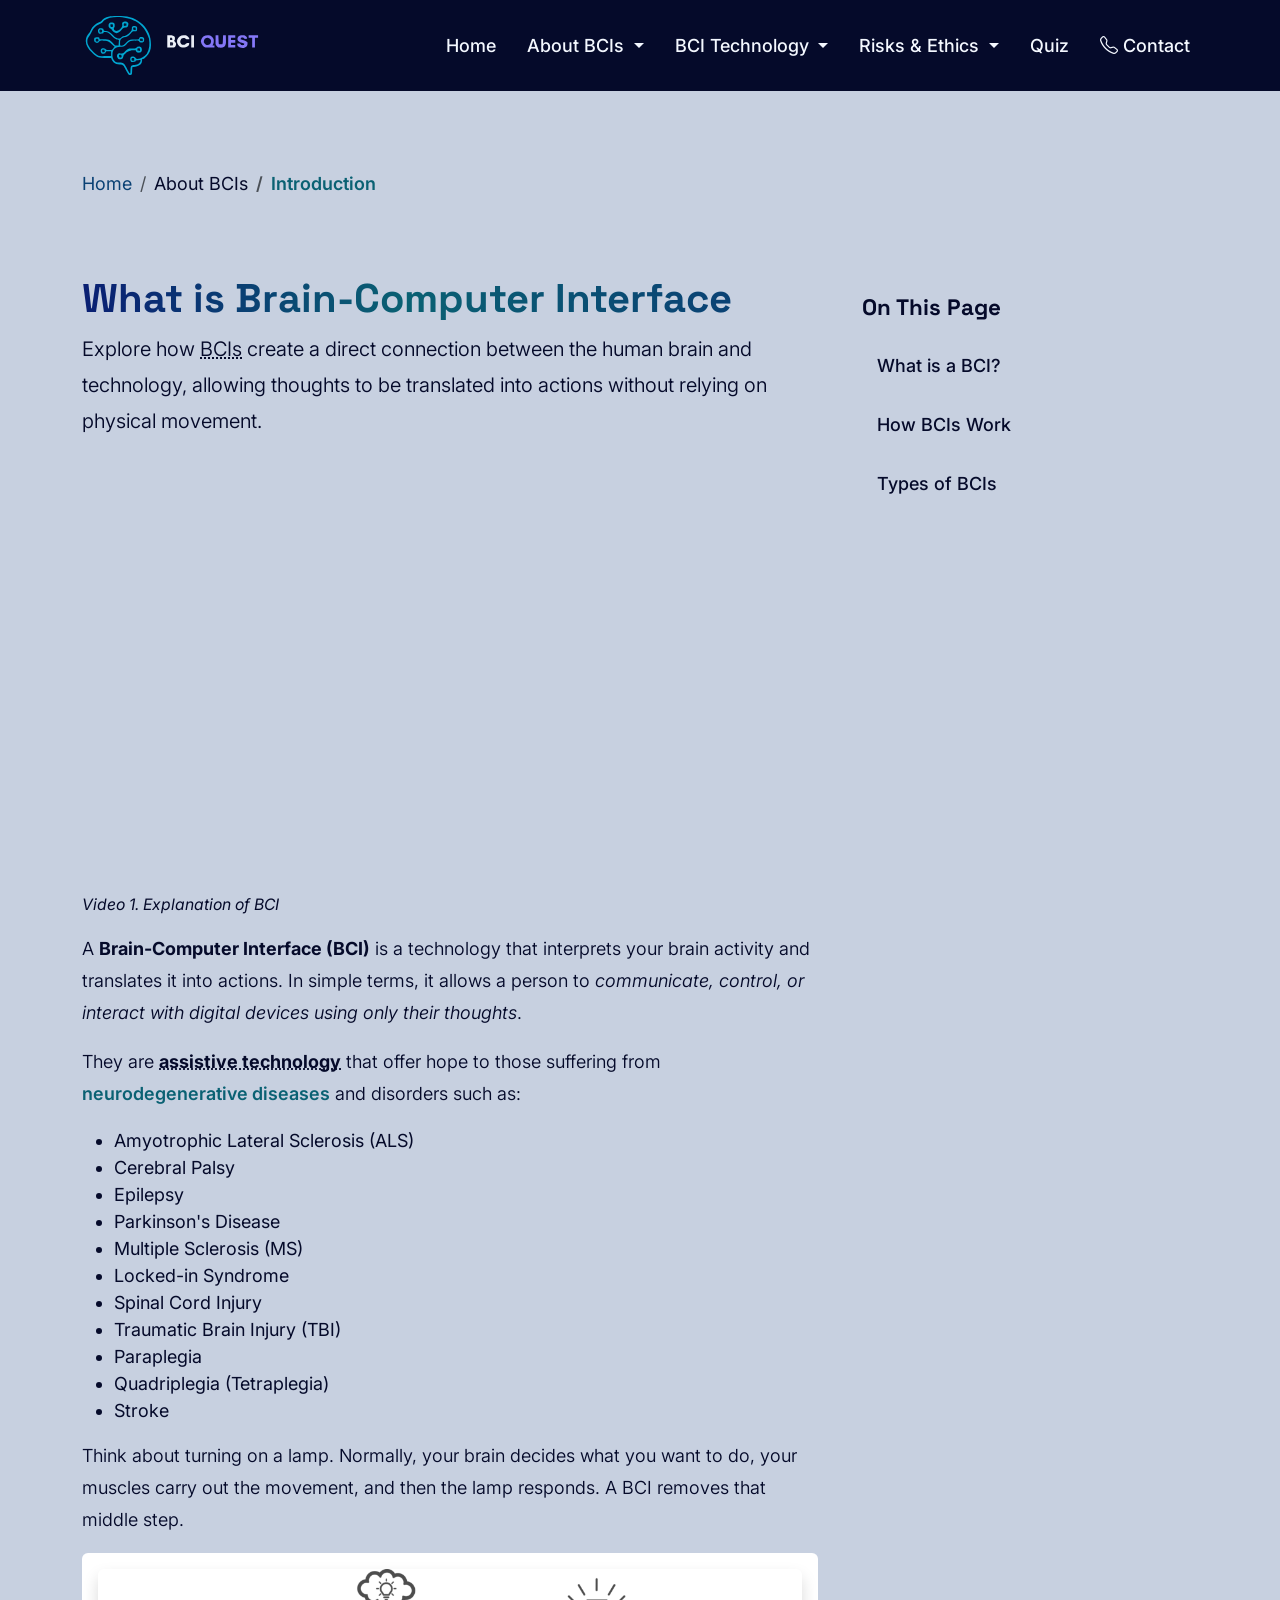
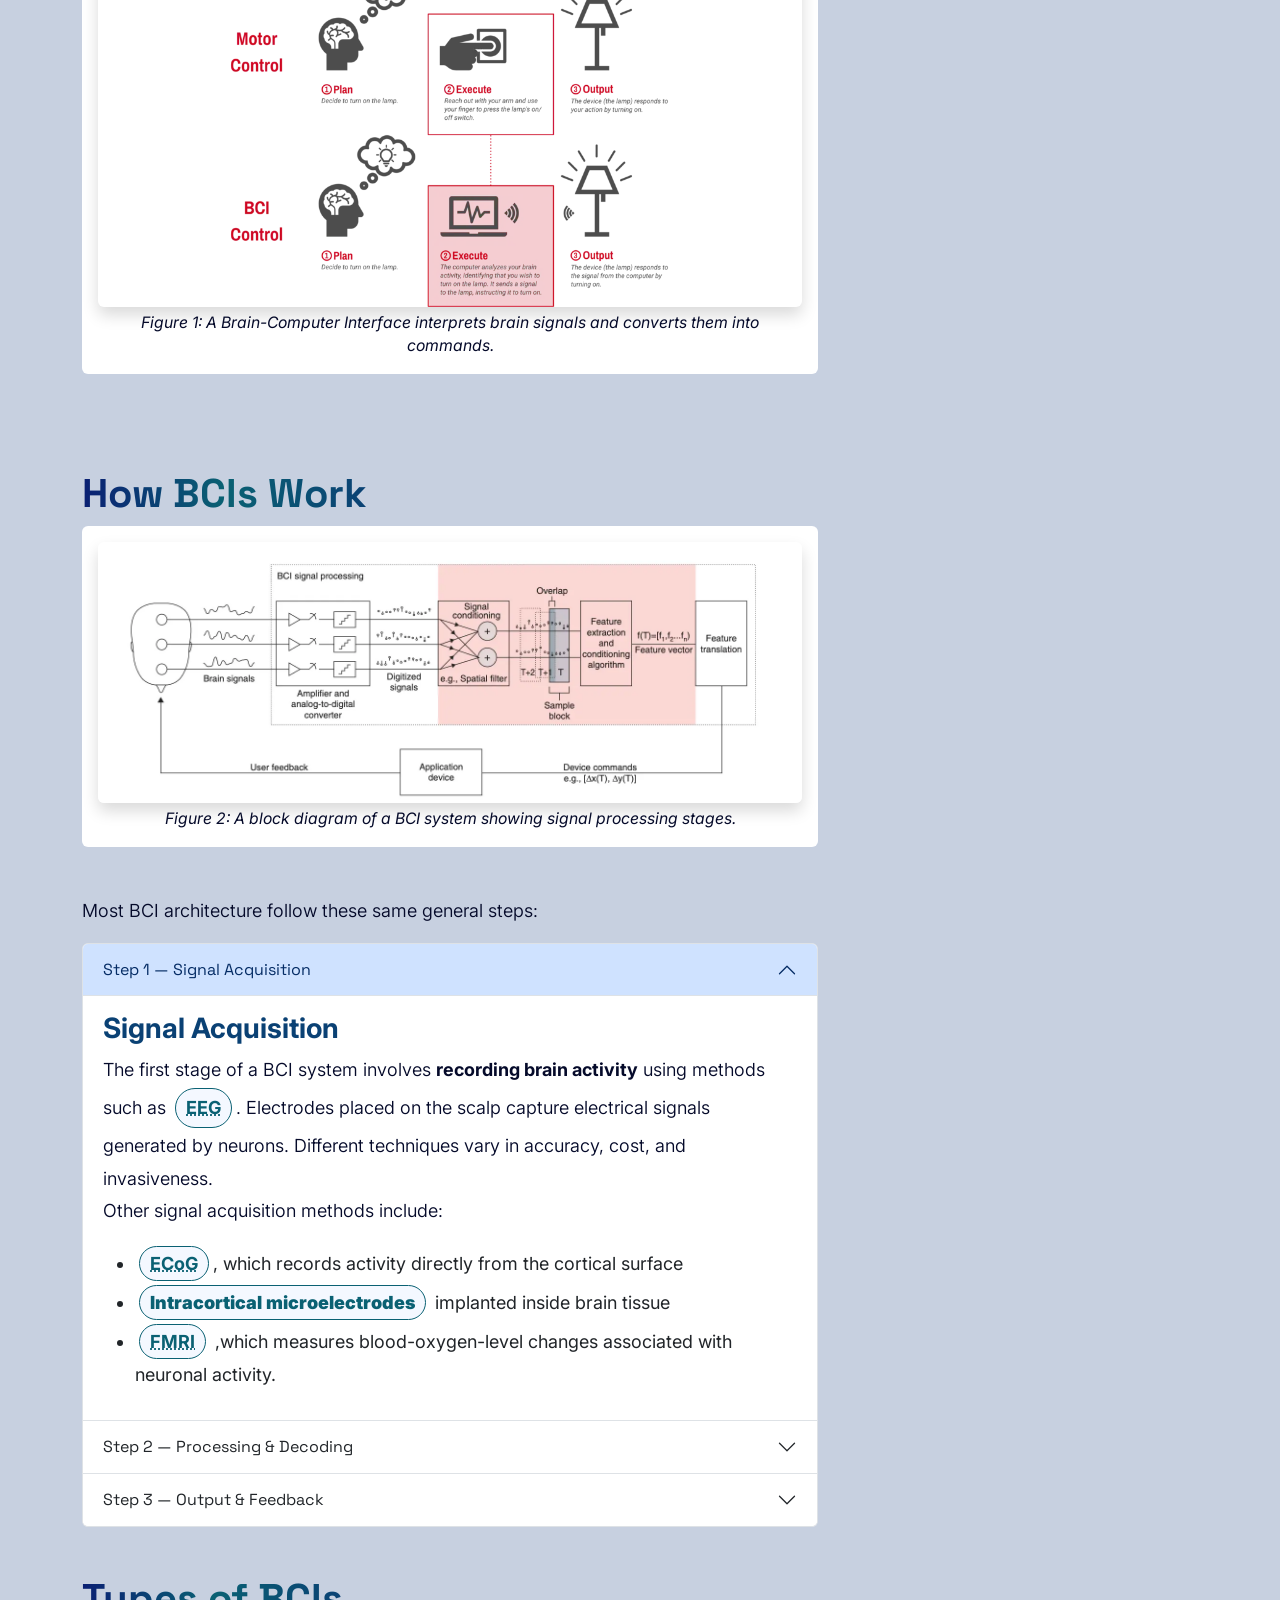
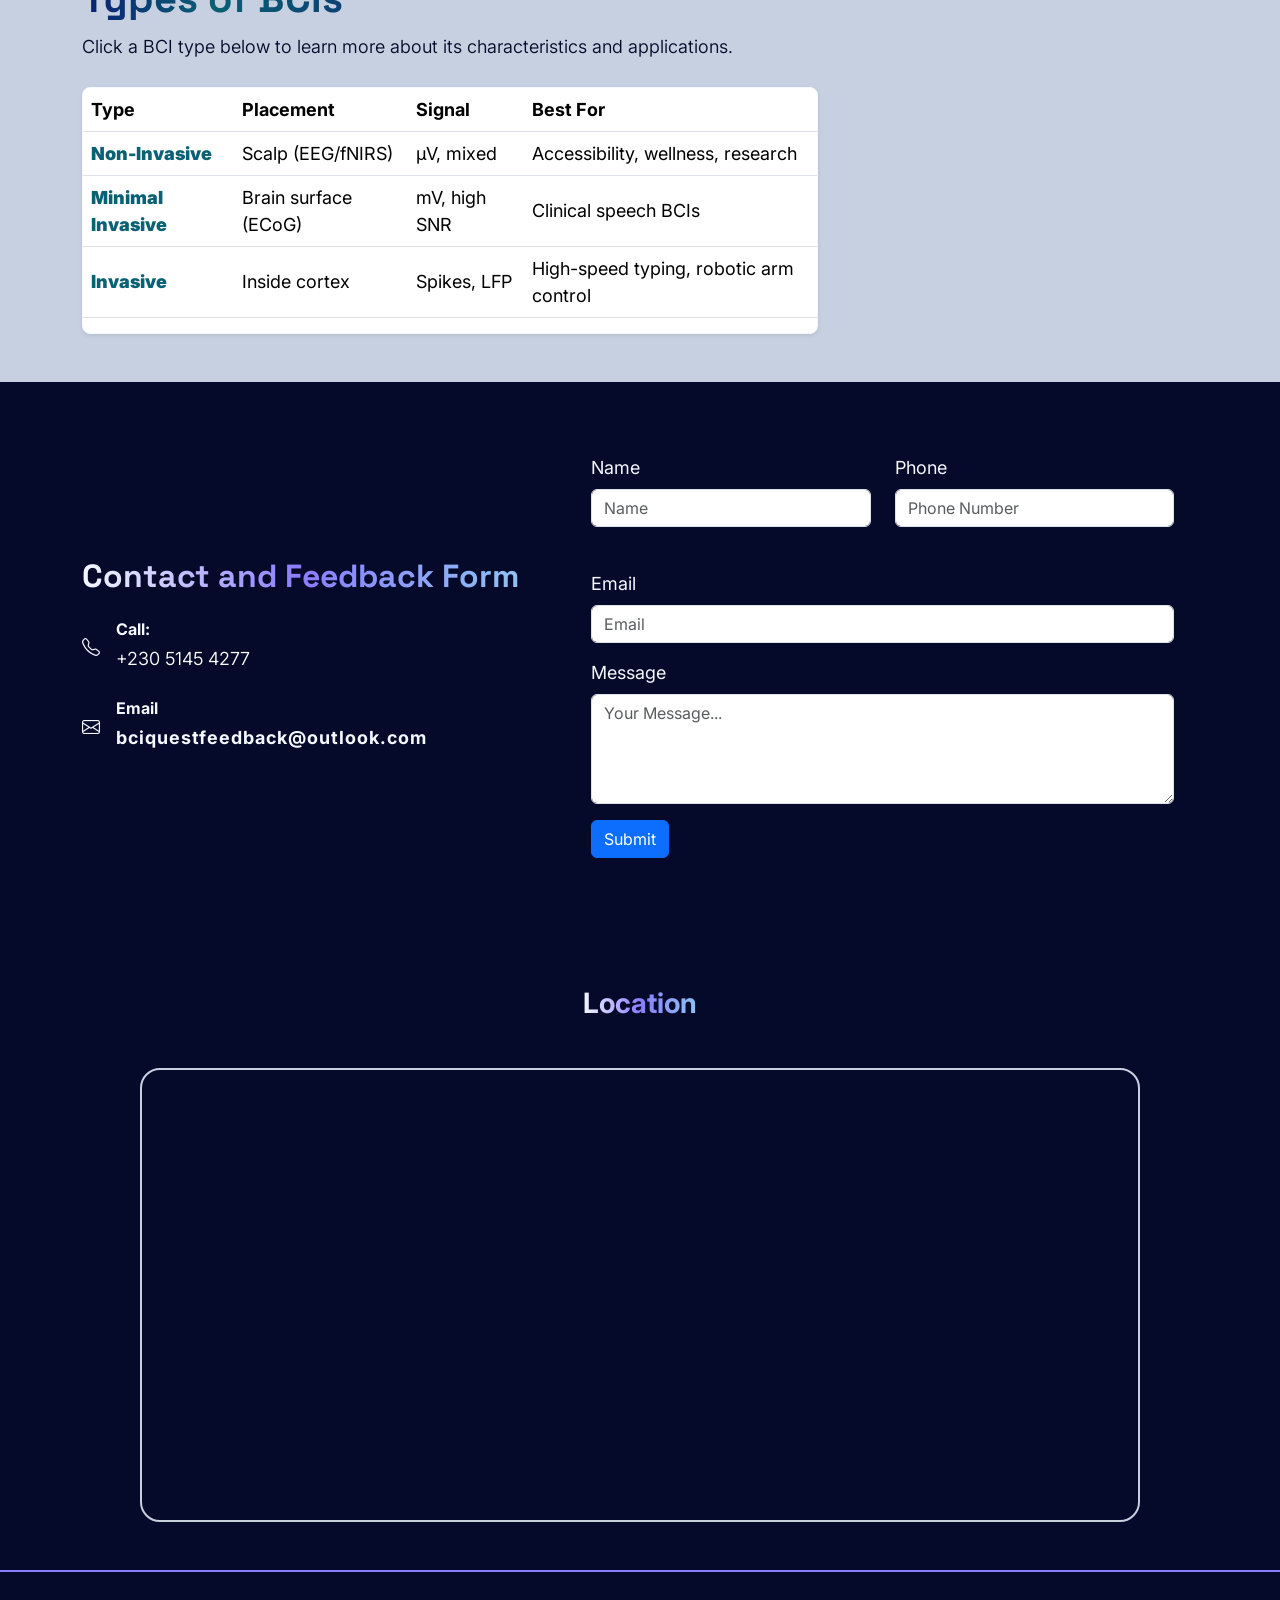
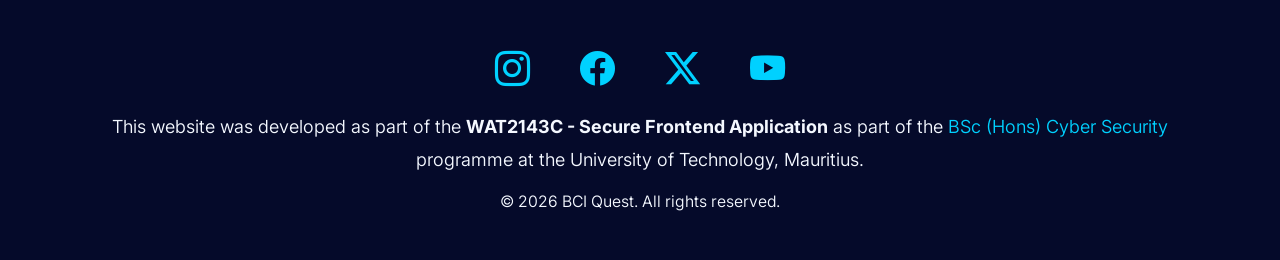
<file: intro.html>
<!doctype html>
<html lang="en">
  <head>
    <meta charset="UTF-8" />
    <meta name="viewport" content="width=device-width, initial-scale=1.0" />
    <meta
      name="description"
      content="BCI Quest explores Brain-Computer Interfaces, innovations, applications, ethics and cybersecurity challenges."
    />

    <meta
      name="keywords"
      content="BCI, Brain Computer Interface, EEG, neuroscience, neural technology"
    />
    <meta name="author" content="Yeev" />

    <title>BCI Quest</title>

    <!-- Bootstrap CSS -->
    <link
      href="https://cdn.jsdelivr.net/npm/bootstrap@5.3.3/dist/css/bootstrap.min.css"
      rel="stylesheet"
    />

    <!-- Css Style -->
    <link rel="stylesheet" href="css/style.css" />

    <!-- Favicon -->
    <link rel="icon" href="assets/image/favicon.ico" />

    <!-- Font -->
    <link rel="preconnect" href="https://fonts.googleapis.com" />
    <link rel="preconnect" href="https://fonts.gstatic.com" crossorigin />
    <link
      href="https://fonts.googleapis.com/css2?family=Inter:wght@400;500;700&display=swap"
      rel="stylesheet"
    />

    <link rel="preconnect" href="https://fonts.googleapis.com" />
    <link rel="preconnect" href="https://fonts.gstatic.com" crossorigin />
    <link
      href="https://fonts.googleapis.com/css2?family=Inter:ital,opsz,wght@0,14..32,100..900;1,14..32,100..900&family=Space+Mono:ital,wght@0,400;0,700;1,400;1,700&display=swap"
      rel="stylesheet"
    />

    <link
      href="https://fonts.googleapis.com/css2?family=Inter:wght@400;500;700&family=Space+Grotesk:wght@400;500;600;700&display=swap"
      rel="stylesheet"
    />
    <!-- Bootstrap Icons -->
    <link
      rel="stylesheet"
      href="https://cdn.jsdelivr.net/npm/bootstrap-icons@1.11.3/font/bootstrap-icons.min.css"
    />
  </head>
  <body class="light-page" id="top">
    <!-- Intro -->
    <!-- HEADER & NAVIGATION-->
    <header>
      <!-- Nav Bar -->
      <nav
        class="navbar navbar-expand-lg navbar-dark"
        aria-label="Main Navigation"
      >
        <div class="container">
          <!-- Logo -->
          <a class="navbar-brand" href="index.html">
            <img
              src="assets/image/logo.svg"
              alt="BCI Quest Logo"
              width="180"
              height="90"
            />
          </a>

          <!-- Mobile Menu Button -->
          <button
            class="navbar-toggler"
            type="button"
            data-bs-toggle="collapse"
            data-bs-target="#mainNavbar"
            aria-controls="mainNavbar"
            aria-expanded="false"
            aria-label="Toggle navigation"
          >
            <span class="navbar-toggler-icon"></span>
          </button>

          <!-- Navigation Links -->
          <div class="collapse navbar-collapse" id="mainNavbar">
            <ul class="navbar-nav ms-auto">
              <!-- HOME -->
              <li class="nav-item">
                <a class="nav-link" href="index.html">Home</a>
              </li>

              <!-- ABOUT BCIs DROPDOWN -->
              <li class="nav-item dropdown">
                <a
                  class="nav-link dropdown-toggle"
                  href="#"
                  role="button"
                  data-bs-toggle="dropdown"
                  aria-expanded="false"
                  aria-label="About BCIs submenu"
                >
                  About BCIs
                </a>
                <ul class="dropdown-menu">
                  <li>
                    <a class="dropdown-item" href="intro.html">Introduction</a>
                  </li>
                  <li>
                    <a class="dropdown-item" href="history.html">History</a>
                  </li>
                </ul>
              </li>

              <!-- BCI TECHNOLOGY DROPDOWN -->
              <li class="nav-item dropdown">
                <a
                  class="nav-link dropdown-toggle"
                  href="#"
                  role="button"
                  data-bs-toggle="dropdown"
                >
                  BCI Technology
                </a>
                <ul class="dropdown-menu">
                  <li>
                    <a class="dropdown-item" href="application.html"
                      >Applications</a
                    >
                  </li>
                  <li>
                    <a class="dropdown-item" href="healthcare.html"
                      >Healthcare</a
                    >
                  </li>
                  <li>
                    <a class="dropdown-item" href="devices.html">Devices</a>
                  </li>
                  <li>
                    <a class="dropdown-item" href="innovations.html"
                      >Innovations</a
                    >
                  </li>
                </ul>
              </li>

              <!-- RISKS & ETHICS DROPDOWN -->
              <li class="nav-item dropdown">
                <a
                  class="nav-link dropdown-toggle"
                  href="#"
                  role="button"
                  data-bs-toggle="dropdown"
                >
                  Risks & Ethics
                </a>
                <ul class="dropdown-menu">
                  <li><a class="dropdown-item" href="risks.html">Risks</a></li>
                  <li>
                    <a class="dropdown-item" href="ethics.html">Ethics</a>
                  </li>
                </ul>
              </li>

              <!-- QUIZ -->
              <li class="nav-item">
                <a class="nav-link" href="quiz.html">Quiz</a>
              </li>

              <!-- CONTACT -->
              <li class="nav-item">
                <a class="nav-link" href="#feedback">
                  <i class="bi bi-telephone"></i> Contact
                </a>
              </li>
            </ul>
          </div>
        </div>
      </nav>
    </header>

    <!-- Main section -->
    <main class="page-content">
      <!-- Breadcrumbs -->
      <div class="container">
        <nav aria-label="breadcrumb">
          <ol class="breadcrumb">
            <li class="breadcrumb-item">
              <a href="index.html">Home</a>
            </li>
            <li class="breadcrumb-item">About BCIs</li>
            <li class="breadcrumb-item active" aria-current="page">
              Introduction
            </li>
          </ol>
        </nav>
      </div>

      <!-- Main Content -->
      <div class="container py-5">
        <div class="row">
          <!-- LEFT: main content -->
          <div class="col-lg-8">
            <!-- WHAT IS BCI -->
            <section id="what-is-bci">
              <h1>What is Brain-Computer Interface</h1>

              <p class="lead">
                Explore how
                <abbr title="Brain-Computer Interface">BCIs</abbr> create a
                direct connection between the human brain and technology,
                allowing thoughts to be translated into actions without relying
                on physical movement.
              </p>

              <!-- Video 1-->
              <figure>
                <div class="ratio ratio-16x9 mb-4">
                  <iframe
                    src="https://www.youtube.com/embed/0PPTnDijx0E?si=zT9-UpgNkzXHaiOA"
                    title="BCI video"
                    allowfullscreen
                  >
                  </iframe>
                </div>

                <figcaption class="mt-1 fst-italic small">
                  Video 1. Explanation of BCI
                </figcaption>
              </figure>

              <p>
                A <strong>Brain-Computer Interface (BCI)</strong> is a
                technology that interprets your brain activity and translates it
                into actions. In simple terms, it allows a person to
                <em
                  >communicate, control, or interact with digital devices using
                  only their thoughts</em
                >.
              </p>
 <p>
                They are <abbr title="'Assistive technology' is used to describe products or systems that support and assist individuals with disabilities."><strong>assistive technology</strong></abbr> that offer hope to those suffering from <a href="https://my.clevelandclinic.org/health/diseases/24976-neurodegenerative-diseases" class="word-link">neurodegenerative diseases</a> and disorders such as: <br>
                <ul>
                    <li>Amyotrophic Lateral Sclerosis (ALS)</li>
                    <li>Cerebral Palsy</li>
                    <li>Epilepsy</li>
                    <li>Parkinson's Disease</li>
                    <li>Multiple Sclerosis (MS)</li>
                    <li>Locked-in Syndrome</li>
                   <li>Spinal Cord Injury</li>
                  <li>Traumatic Brain Injury (TBI)</li>
                  <li>Paraplegia</li>
                  <li>Quadriplegia (Tetraplegia)</li>
                  <li>Stroke</li>
                </ul>
                
              </p>
              <p>
                Think about turning on a lamp. Normally, your brain decides what
                you want to do, your muscles carry out the movement, and then
                the lamp responds. A BCI removes that middle step.
              </p>

             
              <!-- Figure 1 -->
              <figure class="text-center mb-5 bg-white p-3 rounded">
                <img
                  src="assets/image/whatisbci.webp"
                  alt="BCI explanation diagram"
                  class="img-fluid rounded shadow"
                />

                <figcaption class="mt-1 fst-italic small">
                  Figure 1: A Brain-Computer Interface interprets brain signals
                  and converts them into commands.
                </figcaption>
              </figure>
            </section>

            <!-- How it works -->
            <section id="how-it-works">
              <h1 class="mt-5">How BCIs Work</h1>

              <figure class="text-center mb-5 bg-white p-3 rounded">
                <img
                  src="assets/image/brain-computer-interface-block-diagram (1).webp"
                  alt="BCI block diagram"
                  class="img-fluid rounded shadow"
                />
                <!-- Figure 2 -->
                <figcaption class="mt-1 fst-italic small">
                  Figure 2: A block diagram of a BCI system showing signal
                  processing stages.
                </figcaption>
              </figure>
            </section>

            <!-- Cards explain how BCI works -->
            <p>Most BCI architecture follow these same general steps:</p>

            <div class="accordion" id="bciSteps">
              <!-- STEP 1 -->
              <div class="accordion-item">
                <h2 class="accordion-header">
                  <button
                    class="accordion-button"
                    type="button"
                    data-bs-toggle="collapse"
                    data-bs-target="#step1"
                  >
                    Step 1 — Signal Acquisition
                  </button>
                </h2>

                <div
                  id="step1"
                  class="accordion-collapse collapse show"
                  data-bs-parent="#bciSteps"
                >
                  <div class="accordion-body">
                    <h3 style="color: #0a4174; font-weight: 700">
                      Signal Acquisition
                    </h3>

                    <p>
                      The first stage of a BCI system involves
                      <strong>recording brain activity</strong> using methods
                      such as
                      <strong
                        ><a href="devices.html#eeg" class="signal-link"><abbr title="Electroencephalography">EEG</abbr></a></strong
                      >. Electrodes placed on the scalp capture electrical
                      signals generated by neurons. Different techniques vary in
                      accuracy, cost, and invasiveness. <br>
                      Other signal acquisition methods include:
                      <ul>
                        <li><strong
                        ><a href="devices.html#ecog" class="signal-link"><abbr title="Electrocorticography">ECoG</abbr></a></strong
                      >, which records activity directly from the cortical surface</li>
                      <li> <a href="devices.html#intracortical" class="signal-link"><strong>Intracortical microelectrodes</a></strong> implanted inside brain tissue</li>
                      <li><strong>
                        <a href="devices.html#fmri" class="signal-link"><abbr title="Functional Magnetic Resonance Imaging ">FMRI</abbr></a></strong
                      > ,which measures blood-oxygen-level changes associated with neuronal activity.</li>
                      </ul>
                    </p>
                  </div>
                </div>
              </div>

              <!-- STEP 2 -->
              <div class="accordion-item">
                <h2 class="accordion-header">
                  <button
                    class="accordion-button collapsed"
                    type="button"
                    data-bs-toggle="collapse"
                    data-bs-target="#step2"
                  >
                    Step 2 — Processing & Decoding
                  </button>
                </h2>

                <div
                  id="step2"
                  class="accordion-collapse collapse"
                  data-bs-parent="#bciSteps"
                >
                  <div class="accordion-body">
                    <h3 style="color: #0a6173; font-weight: 700">
                      Processing & Decoding
                    </h3>

                    <p>
                      Raw brain data is <strong>filtered</strong> to remove
                      noise <em>(like eye blinks)</em>, allowing signal
                      processing algorithms and machine learning to extract
                      neural features <em>(such as motor imagery via EEG)</em>
                      and translate them into commands within a closed feedback
                      loop.
                    </p>
                  </div>
                </div>
              </div>

              <!-- STEP 3 -->
              <div class="accordion-item">
                <h2 class="accordion-header">
                  <button
                    class="accordion-button collapsed"
                    type="button"
                    data-bs-toggle="collapse"
                    data-bs-target="#step3"
                  >
                    Step 3 — Output & Feedback
                  </button>
                </h2>

                <div
                  id="step3"
                  class="accordion-collapse collapse"
                  data-bs-parent="#bciSteps"
                >
                  <div class="accordion-body">
                    <h3 style="color: #8a7cff; font-weight: 700">
                      Output & Feedback
                    </h3>

                    <p>
                      Once decoded, neural activity is converted into
                      <strong>actionable outputs</strong> such as
                      <em>prosthetic movement or speech commands</em>. Many BCIs
                      use a <strong>closed-loop</strong> system where users
                      receive real-time feedback.
                    </p>
                  </div>
                </div>
              </div>
            </div>
            <!-- Table types of BCIs -->
            <section id="types">
              <h1 class="mt-5">Types of BCIs</h1>

              <p class="table-intro mb-4">
                Click a BCI type below to learn more about its characteristics
                and applications.
              </p>

              <div class="table-responsive rounded-3 shadow-sm">
                <table class="table table-hover align-middle">
                  <caption class="visually-hidden">
                    Comparison of invasive, partially invasive and non-invasive
                    Brain-Computer Interfaces.
                  </caption>

                  <thead>
                    <tr>
                      <th scope="col">Type</th>
                      <th scope="col">Placement</th>
                      <th scope="col">Signal</th>
                      <th scope="col">Best For</th>
                    </tr>
                  </thead>

                  <tbody>
                    <tr
                      onclick="location.href = 'devices.html#non-invasive'"
                      class="clickable-row"
                      tabindex="0"
                    >
                      <th scope="row">
                        <strong style="color: #0a6173">Non-Invasive</strong>
                      </th>
                      <td>Scalp (EEG/fNIRS)</td>
                      <td>μV, mixed</td>
                      <td>Accessibility, wellness, research</td>
                    </tr>

                    <tr
                      onclick="
                        location.href = 'devices.html#minimal-invasive'
                      "
                      class="clickable-row"
                      tabindex="0"
                    >
                      <th scope="row">
                        <strong style="color: #0a6173"
                          >Minimal Invasive</strong
                        >
                      </th>
                      <td>Brain surface (ECoG)</td>
                      <td>mV, high SNR</td>
                      <td>Clinical speech BCIs</td>
                    </tr>

                    <tr
                      onclick="location.href = 'devices.html#invasive'"
                      class="clickable-row"
                      tabindex="0"
                    >
                      <th scope="row">
                        <strong style="color: #0a6173">Invasive</strong>
                      </th>
                      <td>Inside cortex</td>
                      <td>Spikes, LFP</td>
                      <td>High-speed typing, robotic arm control</td>
                    </tr>
                  </tbody>
                </table>
              </div>
            </section>
            <!-- End of Content -->
          </div>

          <!-- TABLE OF CONTENTS -->
          <div class="col-lg-4 d-none d-lg-block">
            <aside class="toc">
              <h2 class="toc-title">On This Page</h2>

              <ul class="toc-list">
                <li><a href="#what-is-bci">What is a BCI?</a></li>
                <li><a href="#how-it-works">How BCIs Work</a></li>
                <li><a href="#types">Types of BCIs</a></li>
              </ul>
            </aside>
          </div>
        </div>
      </div>
    </main>
    <!-- Contact/Feedback Section -->
    <section id="feedback" class="contact-section py-5">
      <div class="container">
        <div class="row align-items-center g-5">
          <!-- Contact Info -->
          <div class="col-lg-5">
            <h2 class="fw-bold mb-4 titles">Contact and Feedback Form</h2>

            <!-- Phone -->
            <div class="d-flex align-items-center mb-4">
              <div class="contact-icon me-3">
                <i class="bi bi-telephone"></i>
              </div>

              <div>
                <h6 class="mb-1 fw-bold">Call:</h6>
                <p class="mb-0" style="color: white;">+230 5145 4277</p>
              </div>
            </div>

            <!-- Email -->
            <div class="d-flex align-items-center">
              <div class="contact-icon me-3">
                <i class="bi bi-envelope"></i>
              </div>

              <div>
                <h6 class="mb-1 fw-bold">Email</h6>
                <p class="mb-0">
                  <a
                    href="mailto:bciquestfeedback@outlook.com"
                    class="email-link"
                  >
                    bciquestfeedback@outlook.com</a
                  >
                </p>
              </div>
            </div>
          </div>

          <!-- Right Side -->
          <div class="col-lg-7">
            <div class="contact-card p-4">
              <form>
                <div class="row mb-3">
                  <div class="col-md-6">
                    <label class="form-label">Name</label>
                    <input
                      type="text"
                      class="form-control"
                      placeholder="Name"
                    />
                    <br />
                  </div>

                  <div class="col-md-6">
                    <label class="form-label">Phone</label>
                    <input
                      type="tel"
                      class="form-control"
                      placeholder="Phone Number"
                    />
                  </div>
                </div>

                <div class="mb-3">
                  <label class="form-label">Email</label>
                  <input
                    type="email"
                    class="form-control"
                    placeholder="Email"
                  />
                </div>

                <div class="mb-3">
                  <label class="form-label">Message</label>
                  <textarea
                    class="form-control"
                    rows="4"
                    placeholder="Your Message..."
                  ></textarea>
                </div>

                <button type="submit" class="btn btn-primary">Submit</button>
              </form>
            </div>
          </div>
        </div>
      </div>
    </section>

    <!-- Location Section -->
    <section id="location" class="py-5">
      <div class="container">
        <div class="text-center mb-4">
          <p class="lead titles fs-3 fw-bold">Location</p>
        </div>

        <div class="map-container">
          <iframe
            src="https://www.google.com/maps/embed?pb=!1m18!1m12!1m3!1d14979.882927749813!2d57.46172443797691!3d-20.176944089487353!2m3!1f0!2f0!3f0!3m2!1i1024!2i768!4f13.1!3m3!1m2!1s0x217c515b0e4151cd%3A0x2c3fc4e25bb92a4b!2sUniversity%20of%20Technology%2C%20Mauritius!5e0!3m2!1sen!2smu!4v1782287910468!5m2!1sen!2smu"
            style="border: 0"
            allowfullscreen=""
            loading="lazy"
            referrerpolicy="strict-origin-when-cross-origin"
          ></iframe>
        </div>
      </div>
    </section>

    <!-- Footer -->
    <footer class="footer">
      <div class="container text-center">
        <!-- Social Icons -->
        <div class="social-icons mb-3">
          <a href="https://www.instagram.com/?hl=en" aria-label="Instagram">
            <i class="bi bi-instagram"></i>
          </a>

          <a href="https://www.facebook.com/" aria-label="Facebook">
            <i class="bi bi-facebook"></i>
          </a>

          <a href="https://x.com/" aria-label="Twitter">
            <i class="bi bi-twitter-x"></i>
          </a>

          <a href="https://www.youtube.com/" aria-label="YouTube">
            <i class="bi bi-youtube"></i>
          </a>
        </div>
        <p>
          This website was developed as part of the
          <strong>WAT2143C - Secure Frontend Application</strong>
          as part of the
          <a
            href="https://www.utm.ac.mu/courses/bsc-hons-cyber-security/"
            rel="noopener noreferrer"
          >
            BSc (Hons) Cyber Security
          </a>
          programme at the University of Technology, Mauritius.
        </p>

        <p class="small mb-1">© 2026 BCI Quest. All rights reserved.</p>
      </div>
    </footer>

    <!-- Bootstrap JS -->
    <script src="https://cdn.jsdelivr.net/npm/bootstrap@5.3.8/dist/js/bootstrap.bundle.min.js"></script>
    <!-- Bootstrap JS -->
    <script src="js/script.js"></script>

    <!-- Back to top Button -->
    <a href="#top" class="back-to-top" aria-label="Back to top">
      <i class="bi bi-arrow-up"></i>
    </a>
  </body>
</html>
</file>
<file: css/style.css>
/* Color palette */


:root {
    /* Dark */
    --deep-royal-blue: #0A1F73;
    --dark-blue: #050A2A;
    --steel-blue: #0A4174;
    --electric-cyan: #00D1FF;
    --soft-violet: #8A7CFF;
    --ice-white: #F4F8FF;
    /* light */
    --metallic-silver: #C7D0E0;
    --deep-teal: #0A6173;
    --deep-purple:#5D3FD3;
    --font-body: 'Inter', sans-serif;
    --font-title: 'Space Grotesk', sans-serif;
}

* {
    box-sizing: border-box;
}

html {
    scroll-behavior: smooth;
}

body {
    overflow-x: hidden;
    /* Remove max-width: 100% */
}
body.index{
    background-color: var(--dark-blue);
    color: var(--ice-white);
    padding-top: 120px;
    font-family: var(--font-body);
}

/*NAVBAR*/
.navbar {
    padding: 8px 0;
    background-color: var(--dark-blue);
    position: fixed;
    top: 0;
    width: 100%;
    z-index: 1000;
    backdrop-filter: blur(10px);
}


.navbar-nav {
    gap: 15px;
}


.nav-link {
    color:var(--ice-white)!important;
    font-weight: 500;
    transition: 0.3s;
}


.nav-link:hover {
    color: var(--electric-cyan) !important;
    transform: translateY(-2px);
}

@media (max-width: 991px){

    .navbar-nav {
        gap: 5px;
    }

}

.navbar-brand img{
    max-width:180px;
    height:auto;
}


@media(max-width:768px){

    .navbar-brand img{
        width:140px;
    }

}


/* Dropdown background */
.dropdown-menu {
    background-color: var(--dark-blue);
    border: 1px solid var(--soft-violet);
}


/* Dropdown items */
.dropdown-item {
    color: var(--ice-white);
    transition: 0.3s;
}


/* Hover effect*/
.dropdown-item:hover {
    background-color: var(--soft-violet);
    color: var(--dark-blue);
    transform: translateX(5px);
}


.hero-section {
    min-height: 85vh;
    display: flex;
    align-items: center;
    background: radial-gradient(circle at top, #0A1F73, #050A2A);
}

@media (max-width: 768px){

    .hero-section{
        padding: 30px 15px;
        min-height: auto;
    }

    .hero-section h1{
        font-size: 2rem;
    }

    .hero-section p{
        font-size: 1rem;
    }

}
/* Titles */
.titles {
    background: linear-gradient(90deg, #F4F8FF, #8A7CFF, #8FC2F2);
    -webkit-background-clip: text;
    -webkit-text-fill-color: transparent;
    background-clip: text;
    display: inline-block;
    font-family: var(--font-title);
}


    /* Cards */
    .quest-card{
    background-color: var(--steel-blue);
    border: 1px solid var(--soft-violet);
    color: var(--ice-white);
    transition: 0.3s ease;
}


.quest-card:hover{
    transform: translateY(-10px);
    box-shadow:
    0 0 20px var(--electric-cyan);
    display:flex;
    flex-direction:column;
}


.quest-card .btn{
    margin-top:auto;
}
.card-image{
    width:100%;
    height:250px;
    object-fit:cover;
}

/* Fatcs */
/* Facts carousel */
.carousel-item {
  min-height: 80px;
}

/* Carousel facts */
#bciFacts .carousel-item p{
    font-family: 'Space Mono', monospace;
    font-weight: 300;  
}


/* Contact */
#feedback {
    scroll-margin-top: 140px;
    background-color: var(--dark-blue);
    color: var(--ice-white);
}


.navbar,
footer, #location {
    background-color: var(--dark-blue);
    color:var(--ice-white);
}


.contact-section{
    color: var(--ice-white);
}


.email-link{
    color: var(--ice-white);
    font-weight: 700;
    letter-spacing: 1px;
    text-decoration: none;
    transition: 0.3s ease;
}


.email-link:hover{
    color: var(--electric-cyan);
    text-decoration: underline;
}




/* Footer */
footer{
    padding: 40px 20px;
    text-align: center;
    border-top: 2px solid var(--soft-violet);
}


footer p{
    margin-bottom: 12px;
}


footer a{
    color: var(--electric-cyan);
    text-decoration: none;
    transition: 0.3s;
}


footer a:hover{
    color: var(--soft-violet);
    text-decoration: underline;
}

/* location */
.map-container{
    max-width: 1000px;
    margin: 0 auto;
    overflow: hidden;
    border-radius: 20px;
    border: 2px solid var(--metallic-silver);
}


.map-container iframe{
    width: 100%;
    height: 450px;
    border: 0;
    display: block;
}

/* Smooth Scrolling */
html{
    scroll-behavior: smooth;
}


/* Socials */

.social-icons{
    display: flex;
    justify-content: center;
    gap: 50px;
    font-size: 2.2rem;
    margin: 30px 0;
}

/* Back to the top Button */
.back-to-top{
    position: fixed;
    bottom: 20px;
    right: 20px;
    width: 55px;
    height: 55px;
    display: flex;
    align-items: center;
    justify-content: center;
    border-radius: 50%;
    background: var(--deep-teal);
    color: white;
    text-decoration: none;
    font-size: 1.4rem;
    transition: all 0.3s ease;
    z-index: 1000;
    /* Hidden by default */
    opacity: 0;
    visibility: hidden;
}


.back-to-top.show{
    opacity: 1;
    visibility: visible;
}


.back-to-top:hover{
    background: var(--electric-cyan);
    color: var(--dark-blue);
    transform: translateY(-4px);
}
/* Intro */
/* Light theme */
.light-page{
    background-color: var(--metallic-silver);
    color: var(--dark-blue);
    font-family: var(--font-body);
    padding-top: 140px;
    margin-top: 30px;
    font-size: 18px;
}


/* Titles */
.light-page h1{
    font-family: var(--font-title);
    font-weight: 700;


    background: linear-gradient(
        to right,
        #0A1F73 0%,
        #0A6173 50%,
        #0A4174 100%
    );
    -webkit-background-clip: text;
    background-clip: text;
    -webkit-text-fill-color: transparent;
    display: inline-block;
}


/* sub titles */
.light-page h2{
     font-family: var(--font-title);
    font-weight: 700;
    color: var(--dark-blue);


}


.light-page p{
     font-family: var(--font-body);
    color: var(--dark-blue);
    line-height: 1.8;
    font-weight: 350;
}


.light-page .footer p{
    color: var(--ice-white) !important;
}


/* Bread crumb */
.breadcrumb{
    background: transparent;
    margin-bottom: 30px;
}


.breadcrumb a{


    color: var(--steel-blue);
    text-decoration: none;
}


.breadcrumb-item.active{

    color: var(--deep-teal);
    font-weight: 600;
}


/* Table of Content */

.toc{
    position: sticky;
    top: 180px;
    padding: 20px;
    border-radius: 15px;
}


.toc-title{
    margin-bottom: 20px;
    color: var(--deep-royal-blue);
    font-family: var(--font-title);
    font-size: 1.4rem;
}


/* Remove bullets */

.toc-list{
    list-style: none;
    padding: 0;
    margin: 0;
}


/* Spacing */
.toc-list li{
    margin-bottom: 12px;
}


/* Links */


.toc-list a{
    display: block;
    padding: 10px 15px;
    border-radius: 10px;
    text-decoration: none;
    color: var(--dark-blue);
    font-family: var(--font-body);
    font-weight: 500;
    transition: all 0.3s ease;
}



/* Table */
.table-responsive{
    border-radius: 18px;
    overflow: hidden;
    border: 1px solid var(--ice-white);
    background-color: white;
}


/* Leave 140px space above them when scroll to these sections */
#what-is-bci,
#how-it-works,
#components,
#future,
#types {
    scroll-margin-top: 140px;
}


/* Table of Content */
.toc a.active {
    background-color: #0A6173;
    color: white;
}


.signal-link {
    display: inline-block;
    padding: 3px 10px;
    margin: 2px 4px;   /* Adds space around each badge */
    background:var(--ice-white);
    color: var(--deep-teal);
    border: 1px solid var(--deep-teal);
    border-radius: 20px;
    text-decoration: none;
    font-weight: 700;
    transition: all .3s ease;
}

/* Gallery */

.bci-card{

    background: var(--ice-white);
    border:1px solid var(--metallic-silver);
    border-radius:18px;
    overflow:hidden;
    cursor:pointer;
    transition:.3s ease;
    height:100%;
}

.bci-card:hover{
    transform:translateY(-8px); 
    border-color:var(--deep-teal);
}

.image-container{

    height: 200px;
    display:flex;
    align-items:center;
    justify-content:center;
    background: var(--ice-white);
    padding:15px;

}

.image-container img{
    max-width:100%;
    max-height:100%;
}

.card-body{
    text-align:center;
}

.card-title{
    color:var(--steel-blue);
    font-weight:700;
}

.card-text{
    color: var(--dark-blue);
}

.modal-header{
    background:var(--deep-teal);
    color:white;
}

.btn-close{
    filter:invert(1);

}


.figure-container{
    max-width:700px;
    margin:0 auto;
}

.figure-image{
    display:block;
    width:100%;
    max-width:100%;
    height:auto;
}

/* When word is highlight to go to another website  */
.word-link{
     color: var(--deep-teal);  
       font-weight: 600;
    text-decoration: none;   
    transition: color 0.3s ease, text-decoration-color 0.3s ease;
}

.word-link:hover,
.word-link:focus{
    color: var(--deep-purple);
    text-decoration: underline;
}

/* History html transcript for audio */
.transcript-box {
  background-color: #f4f8ff;
  border: 1px solid #8A7CFF;
  border-radius: 12px;
  padding: 15px;
}

.transcript-box summary {
  cursor: pointer;
  font-weight: bold;
  color: var(--deep-teal);
  font-size: 1.1rem;
}

.transcript-content {
  margin-top: 15px;
  line-height: 1.5;
  text-align: justify;
}
/* Flip card */


/* References */
.references {
    background-color: var(--ice-white);
    border-left: 5px solid #0A6173;
    border-radius: 12px;
    padding: 30px;
}


.references-title {

    font-size: 1.8rem;
    font-weight: 700;
    color: var(--dark-blue);
    margin-bottom: 25px;
}


.ieee-reference {
    padding-left: 25px;
}


.ieee-reference li {

    margin-bottom: 18px;
    line-height: 1.7;
    text-align: justify;

}

.ieee-reference a {
    color: #0A6173;
    text-decoration: none;
}


.ieee-reference a:hover {
    text-decoration: underline;
}

/* Quiz */
.quiz-card{
    background: var(--metallic-silver);
    border-radius:15px;
}

.quiz-card h2{
    color:#0A4174;
    font-weight:700;

}

.progress{
    height:25px;
    border-radius:50px;

}

.progress-bar{
    background:#0A6173;
    font-weight:bold;

}

.answer-btn{
    width:100%;
    text-align:left;
    margin-bottom:15px;
    padding:15px;
    border-radius:10px;
    background:white;
    transition:.3s;

}

.answer-btn:hover{

    background:#0A6173;
    color:white;

}

.correct{

    background:#198754 !important;
    color:white;

}

.wrong{
    background:red !important;
    color:white;
}

/* History */
/* Timeline */
.timeline-section{
    margin-top:3rem;
}

.timeline{

    position:relative;
    margin:3rem auto;
    padding-left:35px;
    border-left:4px solid var(--deep-teal);

}

.timeline-item{
    position:relative;
    margin-bottom:3rem;
}

.timeline-dot{

    position:absolute;
    left:-47px;
    top:18px;
    width:18px;
    height:18px;
    background:var(--deep-purple);
    border:4px solid var(--ice-white);
    border-radius:50%;
}

.timeline-card{

    background: var(--ice-white);
    padding:1.5rem;
    border-radius:12px;
    transition:all .3s ease;

}

.timeline-card:hover{
    transform:translateY(-5px);
}

.timeline-card p{
    margin-bottom:0;
    line-height:1.8;
}

/* Application html */
/* Application Carousel */
#applicationCarousel {
    max-width:1100px;
    margin:auto;
    border-radius:25px;
}

#applicationCarousel .carousel-item img {
    height:500px;
    object-fit:cover;
}

.carousel-caption {
    background:rgba(10,65,116,0.75);
    padding:20px;
    border-radius:20px;
    backdrop-filter:blur(5px);
}

#application-carousel h1 {
    color: var(--deep-teal);
    font-family: "Space Grotesk", sans-serif;
    font-weight: 700;
}


#application-carousel .lead {
    color: var(--dark-blue);
}

.carousel-caption h3 {
    color: white;
    font-weight: 700;
}

.carousel-caption p {
    color: white;
    font-size: 1.1rem;
}
/* Carousel box */

#applicationCarousel {

    max-width: 1100px;
    margin: auto;
    border-radius: 25px;

}

/* Arrows */
.carousel-control-prev,
.carousel-control-next {
    width: 60px;
    height: 60px;
    top: 50%;
    transform: translateY(-50%);
    background: var(--deep-teal);
    border-radius: 50%;
    opacity: 0.9

}

.carousel {
    max-width: 800px;
    margin: auto;
}



.carousel-control-prev {
    left: 20px;
}


.carousel-control-next {
    right: 20px;
}



.carousel-control-prev:hover,
.carousel-control-next:hover {
    background:var(--deep-purple);
}



/* Indicators */
.carousel-indicators button {
    width: 12px;
    height: 12px;
    border-radius:50%;
    background-color: var(--ice-white);
}


.carousel-indicators .active {
    background-color:var(--deep-purple);

}

/* Fatcs Did you know */
.fact-card {
    border-radius: 10px;
    padding: 0;
    background: var(--ice-white);
    overflow: hidden;
}

.fact-title {
    cursor: pointer;
    padding: 16px 20px;
    font-size: 1.1rem;
    font-weight: 600;
    background: var(--deep-purple);
    color: white;
}

.fact-title::-webkit-details-marker {
    display: none;
}

.fact-title::after {
    content: "+";
    float: right;
    font-size: 1.2rem;
}

details[open] .fact-title::after {
    content: "-";
}

.fact-content {
    padding: 15px;
}

/* Innovations */

/* Ethics */
.question-card{
    border:2px solid var(--deep-purple);
    border-radius:16px;
}

.question-card .card-header{
    background:var(--deep-purple);
    color: var(--ice-white);
    font-weight:700;
    border-bottom:none;
}

.question-card .card-title{
    color:var(--deep-purple);
    font-weight:700;
}

/* Table responsive */
.table-responsive {
  overflow-x: auto;
  -webkit-overflow-scrolling: touch;
}

table {
  min-width: 650px;
}

@media (max-width: 576px) {
  .table {
    font-size: 0.85rem;
  }

  .table th,
  .table td {
    padding: 0.5rem;
    white-space: nowrap;
  }
}
</file>
